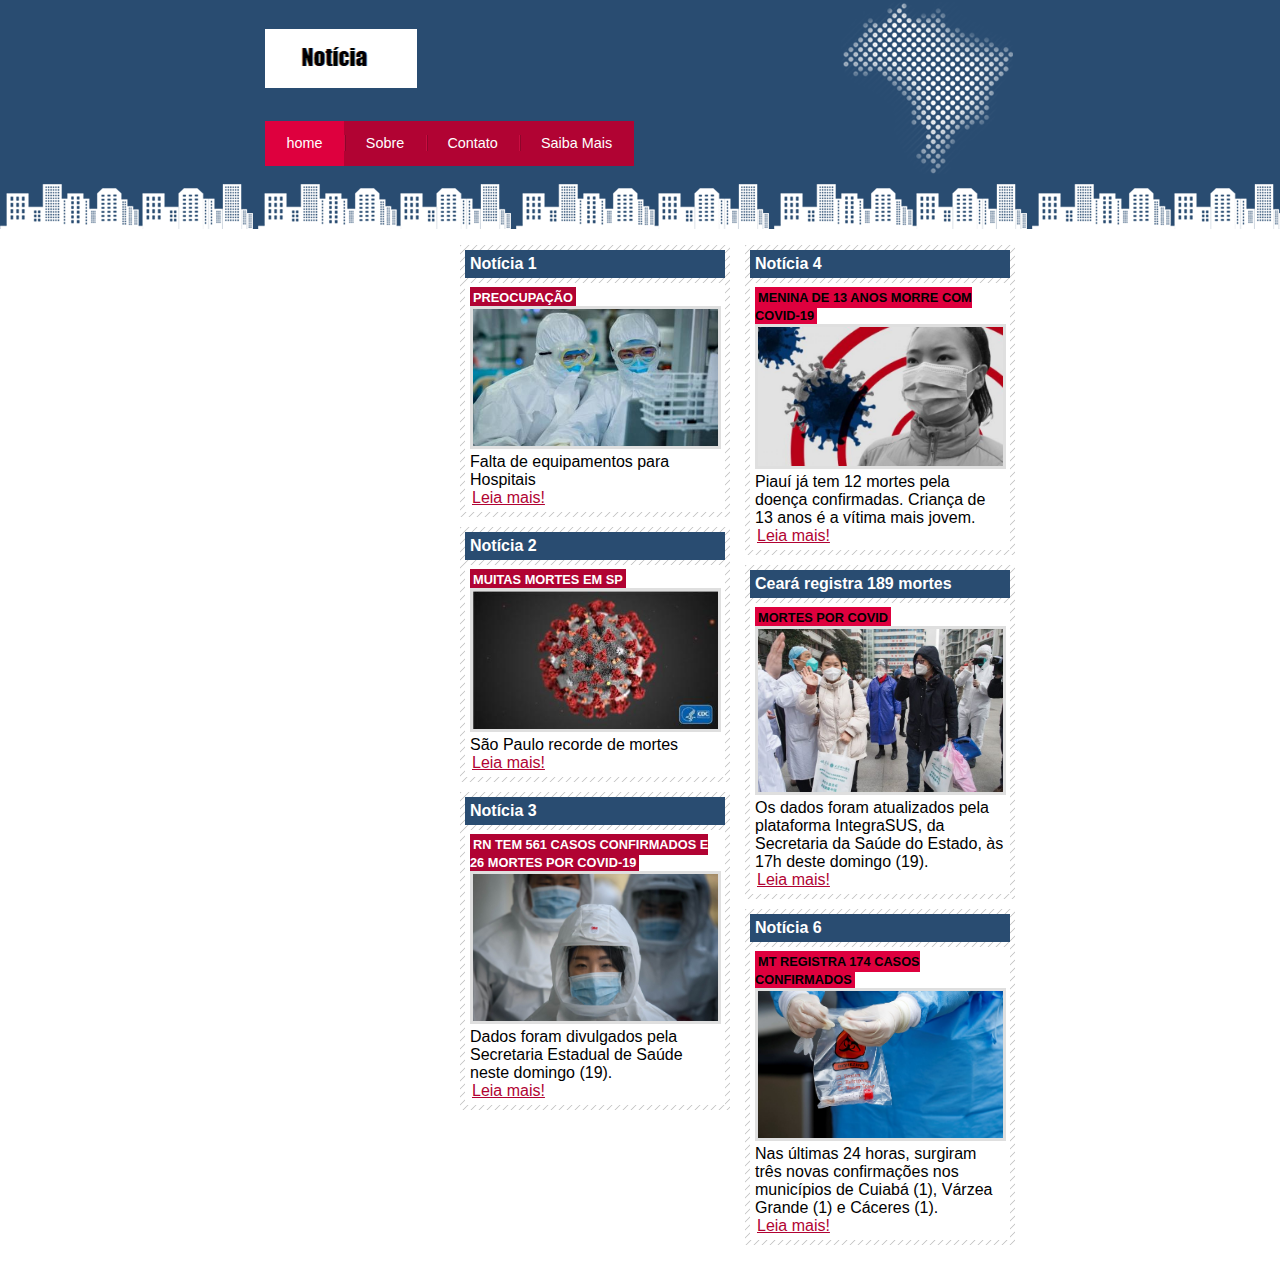
<file: index.html>
<!DOCTYPE html>
<html>
	<head>
		<title>Notícias sobre Covid</title>
		<meta charset="utf-8">

		<!-- Estilo customizado -->
		<link rel="stylesheet" type="text/css" href="css/estilo.css">

	</head>

	<body class="home">

		<!-- Início container -->
		<div id="container">

			<!-- Início topo -->
			<div id="topo">
				<h1 class="logo">Notícias</h1>
				<ul id="navegacao">
					<li class="primeiro">
						<a id="home" href="index.html">home</a>
					</li>
					<li>
						<a id="brasil" href="sobre.html">Sobre</a>
					</li>
					<li>
						<a id="internacional" href="contato.html">Contato</a>
					</li>
					<li>
						<a id="economia" href="saibamais.html">Saiba Mais</a>
					</li>
				</ul>
			</div><!-- fim /topo -->

			<!-- Início conteudo -->
			<div id="conteudo">

				<div id="primario">
					
					<div class="caixa destaque">
						<h2>Notícia 1</h2>
						<div class="caixa-conteudo">

							<h3>Preocupação</h3>
							<img class="imagem-principal" src="imagens/covidMedicos.jpg" width="100%">
							<p>
								Falta de equipamentos para Hospitais	
							</p>
							<a href="noticia1.html">Leia mais!</a>

						</div>
					</div>

					<div class="caixa destaque">
						<h2>Notícia 2</h2>
						<div class="caixa-conteudo">

							<h3>Muitas mortes em SP</h3>
							<img class="imagem-principal" src="imagens/covid19.jpg" width="100%">
							<p>
		                      São Paulo recorde de mortes
							</p>
							<a href="noticia2.html">Leia mais!</a>

						</div>
					</div>

					<div class="caixa destaque">
						<h2>Notícia 3</h2>
						<div class="caixa-conteudo">

							<h3>RN tem 561 casos confirmados e 26 mortes por Covid-19</h3>
							<img class="imagem-principal" src="imagens/covidMedicos2.jpg" width="100%">
							<p>
								Dados foram divulgados pela Secretaria Estadual de Saúde neste domingo (19).
							</p>
							<a href="noticia3.html">Leia mais!</a>

						</div>
					</div>


				</div>

				<div id="secundario">
					
					<div class="caixa entrevista">
						<h2>Notícia 4</h2>
						<div class="caixa-conteudo">
							
							<h3>Menina de 13 anos morre com Covid-19</h3>
							<img class="imagem-principal" src="imagens/covidMascaras.jpg" width="100%">
							<p>
								Piauí já tem 12 mortes pela doença confirmadas. Criança de 13 anos é a vítima mais jovem.
							</p>
							<a href="noticia4.html">Leia mais!</a>

						</div>
					</div>

					<div class="caixa entrevista">
						<h2>Ceará registra 189 mortes</h2>
						<div class="caixa-conteudo">
							
							<h3>Mortes por covid</h3>
							<img class="imagem-principal" src="imagens/aglomeracao.jpg" width="100%">
							<p>
								Os dados foram atualizados pela plataforma IntegraSUS, da Secretaria da Saúde do Estado, às 17h deste domingo (19).
							</p>
							<a href="noticia5.html">Leia mais!</a>

						</div>
					</div>

					<div class="caixa entrevista">
						<h2>Notícia 6</h2>
						<div class="caixa-conteudo">
							
							<h3>MT registra 174 casos confirmados</h3>
							<img class="imagem-principal" src="imagens/covid.jpg" width="100%">
							<p>
								Nas últimas 24 horas, surgiram três novas confirmações nos municípios de Cuiabá (1), Várzea Grande (1) e Cáceres (1).
							</p>
							<a href="noticia6.html">Leia mais!</a>

						</div>
					</div>

			

				</div>
				
				
			</div><!-- fim /conteudo -->

		</div><!-- fim /container -->



	</body>

</html>
</file>
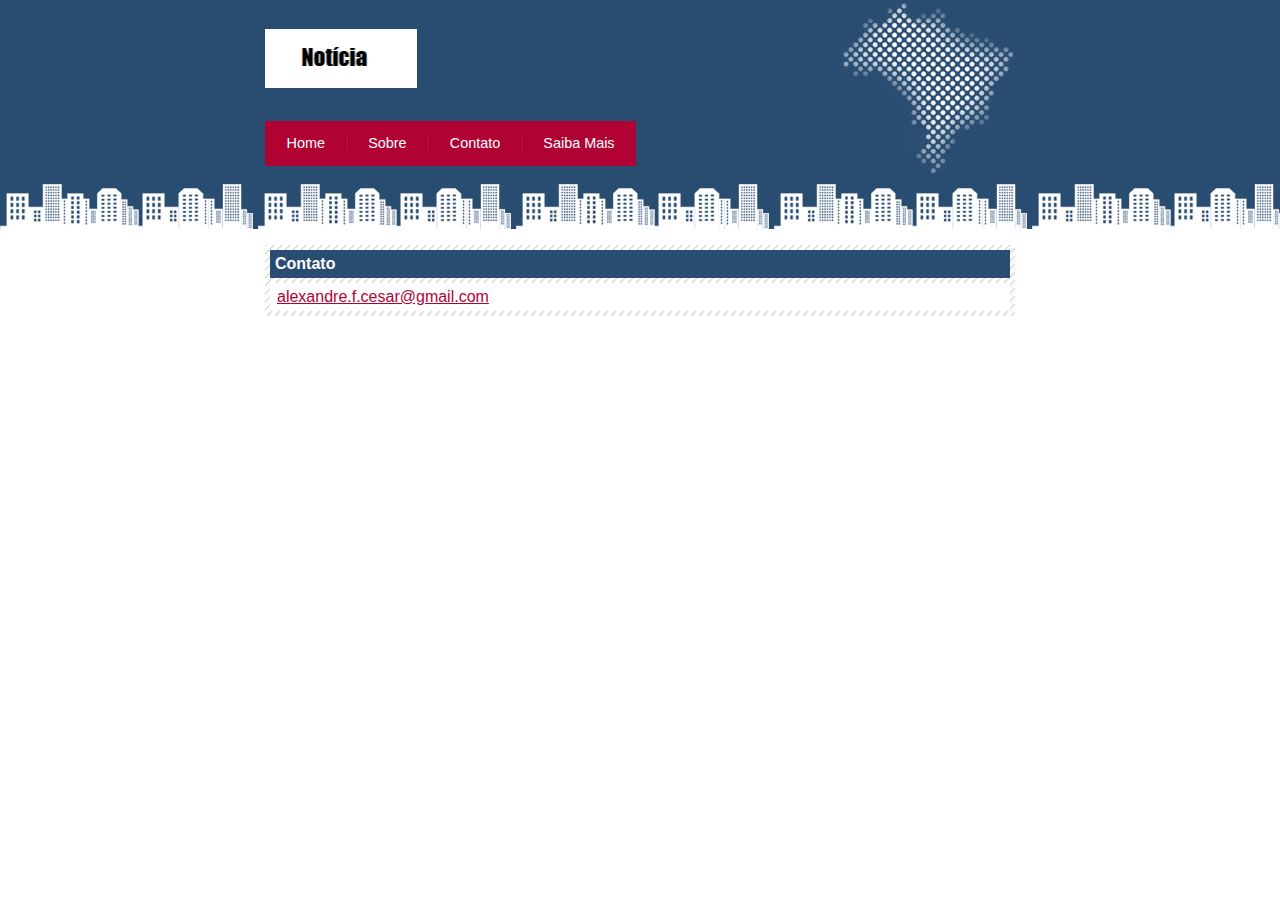
<file: contato.html>
<!DOCTYPE html>
<html>
	<head>
		<title>Notícias</title>
		<meta charset="utf-8">

		<!-- Estilo customizado -->
		<link rel="stylesheet" type="text/css" href="css/estilo.css">

	</head>

	<body id="uma-coluna" class="fotos">

		<!-- Início container -->
		<div id="container">

			<!-- Início topo -->
			<div id="topo">
				<h1 class="logo">Contato</h1>
				<ul id="navegacao">
					<li class="primeiro">
						<a id="home" href="index.html">Home</a>
					</li>
					<li>
						<a id="brasil" href="sobre.html">Sobre</a>
					</li>
					<li>
						<a id="internacional" href="contato.html">Contato</a>
					</li>
					<li>
						<a id="economia" href="saibamais.html">Saiba Mais</a>
					</li>
				</ul>
			</div><!-- fim /topo -->

			<!-- Início conteudo -->
			<div id="conteudo">

				<div id="primario">
					
					<div class="caixa destaque">
						<h2>Contato</h2>
						<div class="caixa-conteudo">
					
							<a href="">alexandre.f.cesar@gmail.com</a>

						</div>
					</div>

				</div>
				
			</div><!-- fim /conteudo -->

		</div><!-- fim /container -->


	</body>

</html>
</file>
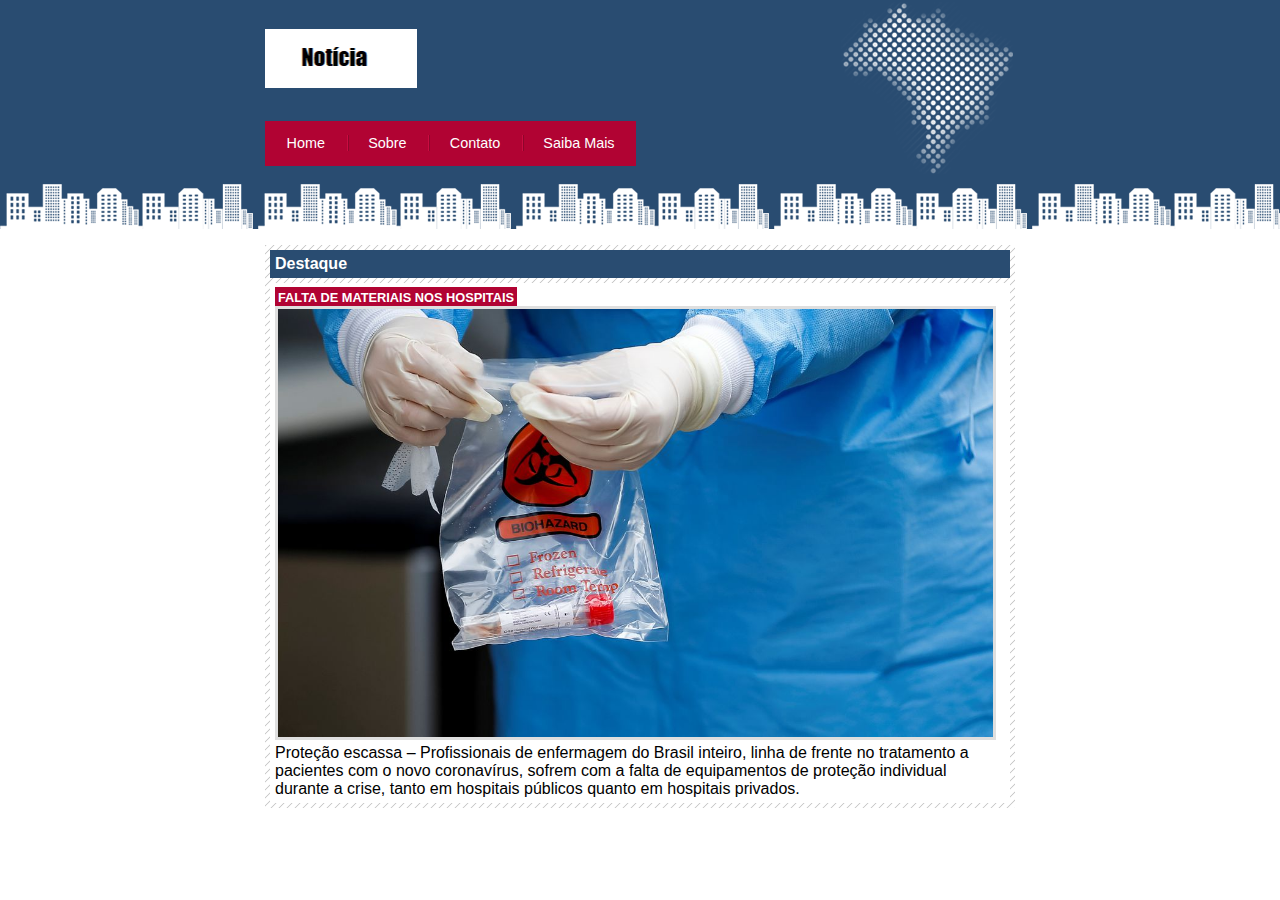
<file: noticia1.html>
<!DOCTYPE html>
<html>
	<head>
		<title>Notícias</title>
		<meta charset="utf-8">

		<!-- Estilo customizado -->
		<link rel="stylesheet" type="text/css" href="css/estilo.css">

	</head>

	<body id="uma-coluna" class="fotos">

		<!-- Início container -->
		<div id="container">

			<!-- Início topo -->
			<div id="topo">
				<h1 class="logo">Notícias cidade</h1>
				<ul id="navegacao">
					<li class="primeiro">
						<a id="home" href="index.html">Home</a>
					</li>
					<li>
						<a id="brasil" href="sobre.html">Sobre</a>
					</li>
					<li>
						<a id="internacional" href="contato.html">Contato</a>
					</li>
					<li>
						<a id="economia" href="saibamais.html">Saiba Mais</a>
					</li>
				</ul>
			</div><!-- fim /topo -->

			<!-- Início conteudo -->
			<div id="conteudo">

				<div id="primario">
					
					<div class="caixa destaque">
						<h2>Destaque</h2>
						<div class="caixa-conteudo">

							<h3>Falta de materiais nos hospitais</h3>
							<img class="imagem-principal" src="imagens/covid.jpg" width="100%">
							<p>
								Proteção escassa – Profissionais de enfermagem do Brasil inteiro, linha de frente no tratamento a pacientes com o novo coronavírus, sofrem com a falta de equipamentos de proteção individual durante a crise, tanto em hospitais públicos quanto em hospitais privados.
							</p>
						

						</div>
					</div>

				</div>
				
			</div><!-- fim /conteudo -->

		</div><!-- fim /container -->


	</body>

</html>
</file>
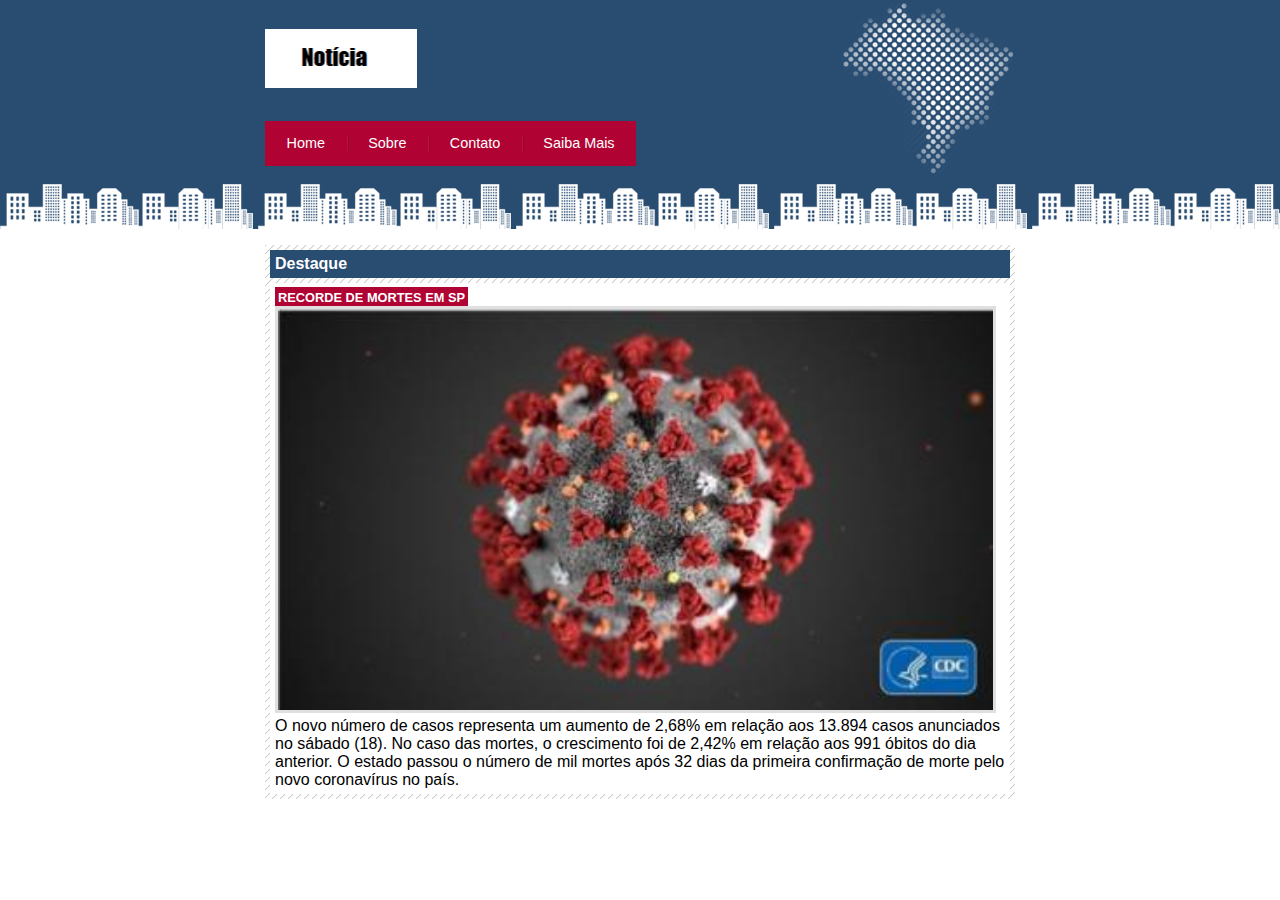
<file: noticia2.html>
<!DOCTYPE html>
<html>
	<head>
		<title>Notícias</title>
		<meta charset="utf-8">

		<!-- Estilo customizado -->
		<link rel="stylesheet" type="text/css" href="css/estilo.css">

	</head>

	<body id="uma-coluna" class="fotos">

		<!-- Início container -->
		<div id="container">

			<!-- Início topo -->
			<div id="topo">
				<h1 class="logo">Notícias cidade</h1>
				<ul id="navegacao">
					<li class="primeiro">
						<a id="home" href="index.html">Home</a>
					</li>
					<li>
						<a id="brasil" href="sobre.html">Sobre</a>
					</li>
					<li>
						<a id="internacional" href="contato.html">Contato</a>
					</li>
					<li>
						<a id="economia" href="saibamais.html">Saiba Mais</a>
					</li>
				</ul>
			</div><!-- fim /topo -->

			<!-- Início conteudo -->
			<div id="conteudo">

				<div id="primario">
					
					<div class="caixa destaque">
						<h2>Destaque</h2>
						<div class="caixa-conteudo">

							<h3>Recorde de mortes em SP</h3>
							<img class="imagem-principal" src="imagens/covid19.jpg" width="100%">
							<p>
								O novo número de casos representa um aumento de 2,68% em relação aos 13.894 casos anunciados no sábado (18). No caso das mortes, o crescimento foi de 2,42% em relação aos 991 óbitos do dia anterior. O estado passou o número de mil mortes após 32 dias da primeira confirmação de morte pelo novo coronavírus no país.
							</p>
						

						</div>
					</div>

				</div>
				
			</div><!-- fim /conteudo -->

		</div><!-- fim /container -->


	</body>

</html>
</file>
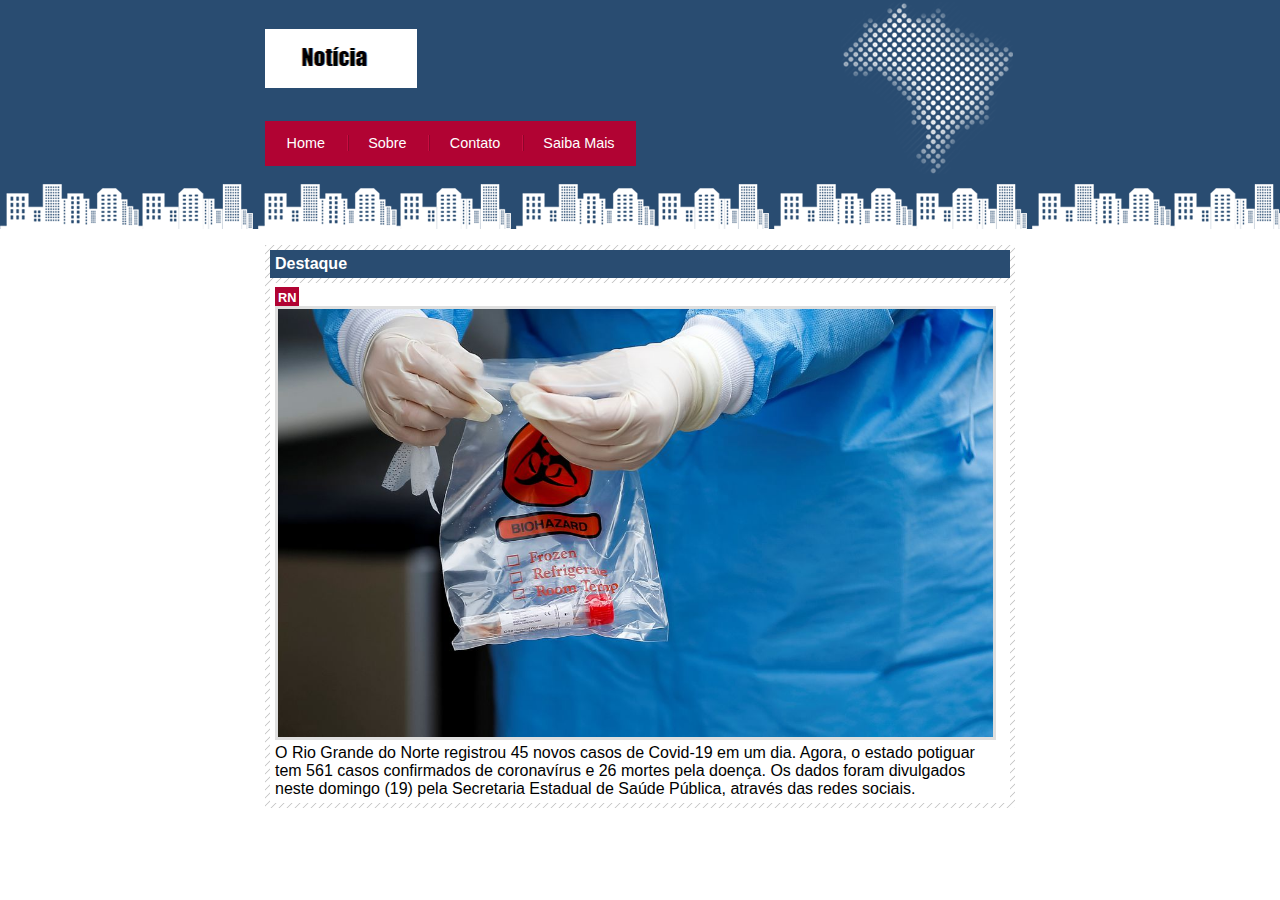
<file: noticia3.html>
<!DOCTYPE html>
<html>
	<head>
		<title>Notícias</title>
		<meta charset="utf-8">

		<!-- Estilo customizado -->
		<link rel="stylesheet" type="text/css" href="css/estilo.css">

	</head>

	<body id="uma-coluna" class="fotos">

		<!-- Início container -->
		<div id="container">

			<!-- Início topo -->
			<div id="topo">
				<h1 class="logo">Notícias cidade</h1>
				<ul id="navegacao">
					<li class="primeiro">
						<a id="home" href="index.html">Home</a>
					</li>
					<li>
						<a id="brasil" href="sobre.html">Sobre</a>
					</li>
					<li>
						<a id="internacional" href="contato.html">Contato</a>
					</li>
					<li>
						<a id="economia" href="saibamais.html">Saiba Mais</a>
					</li>
				</ul>
			</div><!-- fim /topo -->

			<!-- Início conteudo -->
			<div id="conteudo">

				<div id="primario">
					
					<div class="caixa destaque">
						<h2>Destaque</h2>
						<div class="caixa-conteudo">

							<h3>RN</h3>
							<img class="imagem-principal" src="imagens/covid.jpg" width="100%">
							<p>
								O Rio Grande do Norte registrou 45 novos casos de Covid-19 em um dia. Agora, o estado potiguar tem 561 casos confirmados de coronavírus e 26 mortes pela doença. Os dados foram divulgados neste domingo (19) pela Secretaria Estadual de Saúde Pública, através das redes sociais.
							</p>
						

						</div>
					</div>

				</div>
				
			</div><!-- fim /conteudo -->

		</div><!-- fim /container -->


	</body>

</html>
</file>
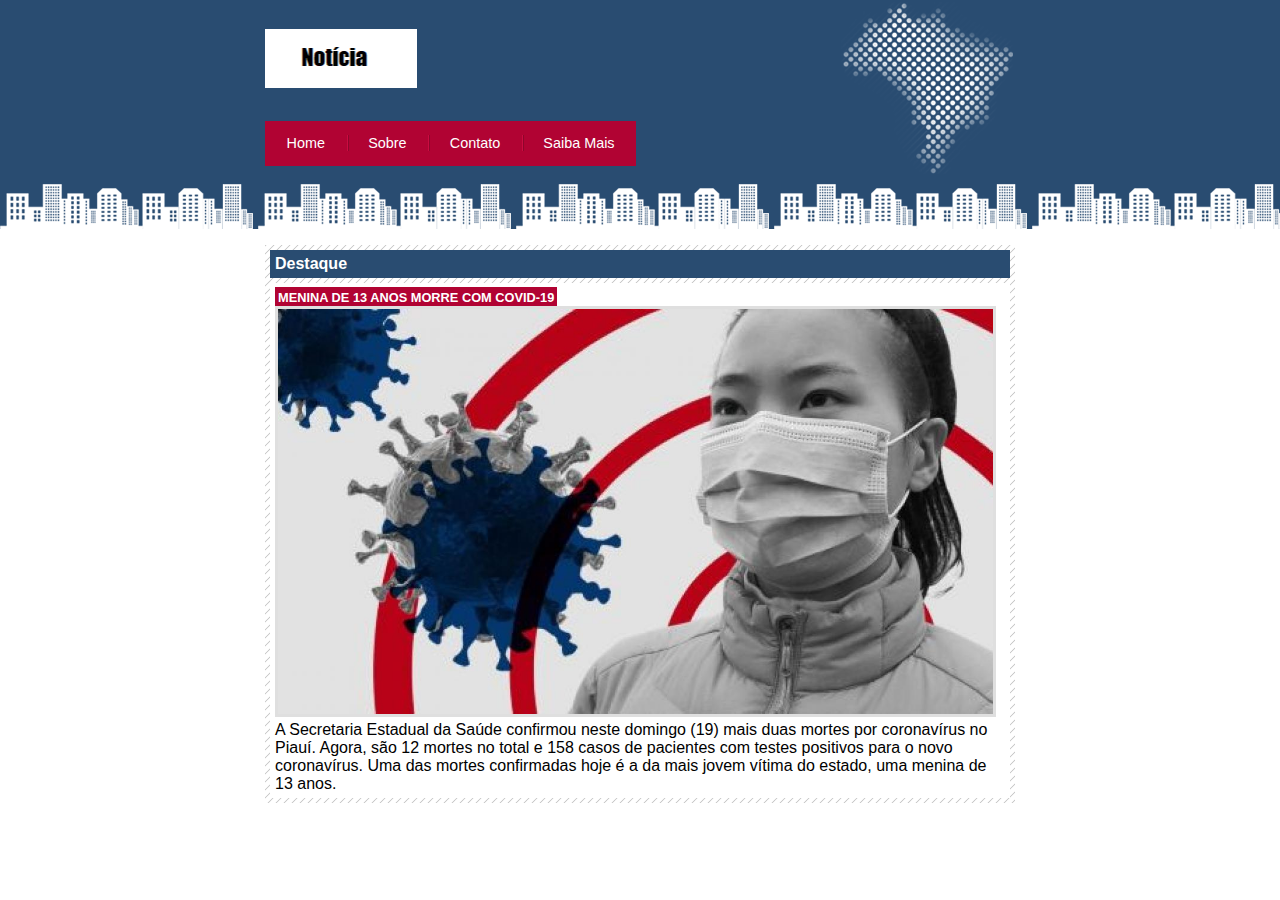
<file: noticia4.html>
<!DOCTYPE html>
<html>
	<head>
		<title>Notícias</title>
		<meta charset="utf-8">

		<!-- Estilo customizado -->
		<link rel="stylesheet" type="text/css" href="css/estilo.css">

	</head>

	<body id="uma-coluna" class="fotos">

		<!-- Início container -->
		<div id="container">

			<!-- Início topo -->
			<div id="topo">
				<h1 class="logo">Notícias</h1>
				<ul id="navegacao">
					<li class="primeiro">
						<a id="home" href="index.html">Home</a>
					</li>
					<li>
						<a id="brasil" href="sobre.html">Sobre</a>
					</li>
					<li>
						<a id="internacional" href="contato.html">Contato</a>
					</li>
					<li>
						<a id="economia" href="saibamais.html">Saiba Mais</a>
					</li>
				</ul>
			</div><!-- fim /topo -->

			<!-- Início conteudo -->
			<div id="conteudo">

				<div id="primario">
					
					<div class="caixa destaque">
						<h2>Destaque</h2>
						<div class="caixa-conteudo">

							<h3>Menina de 13 anos morre com Covid-19</h3>
							<img class="imagem-principal" src="imagens/covidMascaras.jpg" width="100%">
							<p>
								A Secretaria Estadual da Saúde confirmou neste domingo (19) mais duas mortes por coronavírus no Piauí. Agora, são 12 mortes no total e 158 casos de pacientes com testes positivos para o novo coronavírus. Uma das mortes confirmadas hoje é a da mais jovem vítima do estado, uma menina de 13 anos.
							</p>
						

						</div>
					</div>

				</div>
				
			</div><!-- fim /conteudo -->

		</div><!-- fim /container -->


	</body>

</html>
</file>
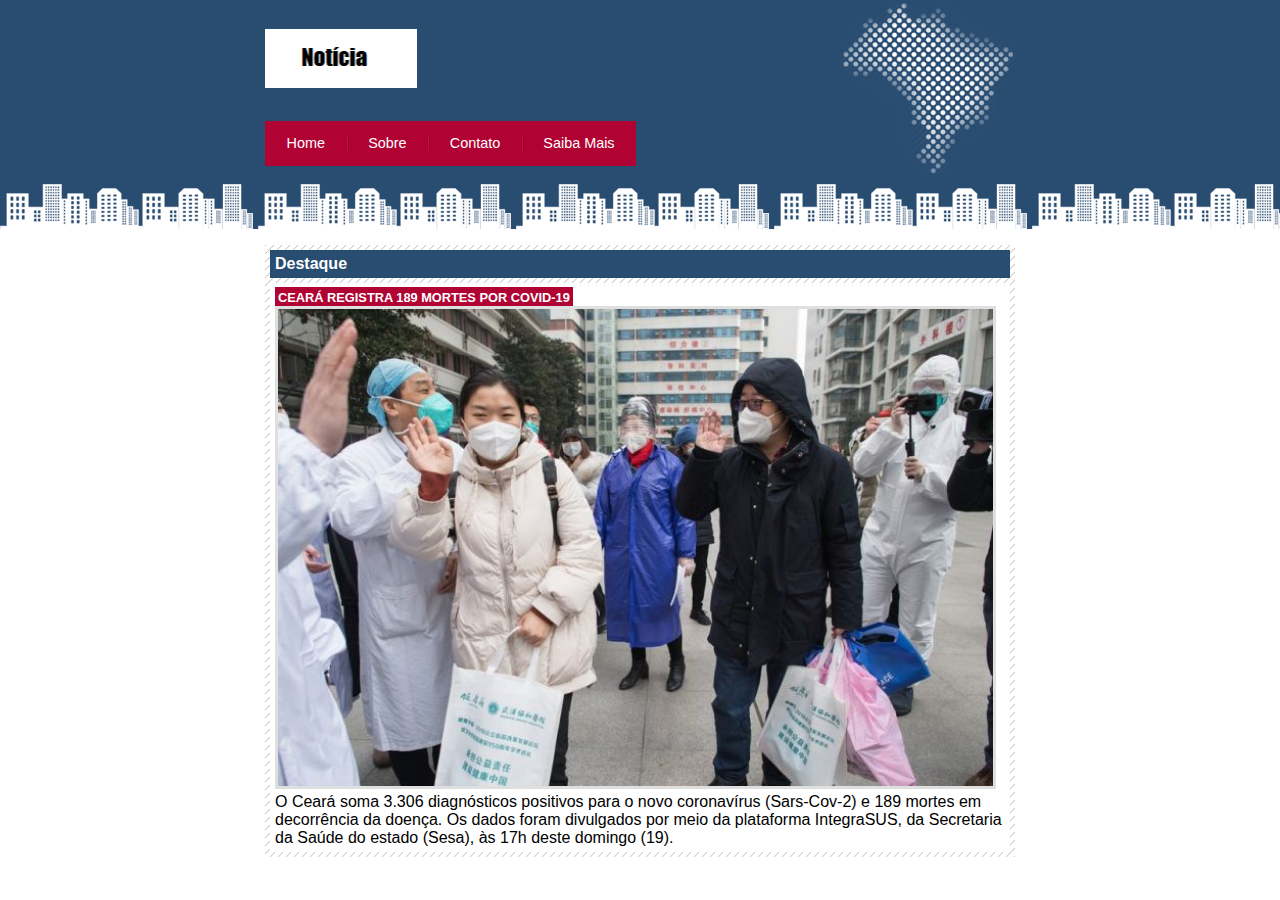
<file: noticia5.html>
<!DOCTYPE html>
<html>
	<head>
		<title>Notícias</title>
		<meta charset="utf-8">

		<!-- Estilo customizado -->
		<link rel="stylesheet" type="text/css" href="css/estilo.css">

	</head>

	<body id="uma-coluna" class="fotos">

		<!-- Início container -->
		<div id="container">

			<!-- Início topo -->
			<div id="topo">
				<h1 class="logo">Notícias cidade</h1>
				<ul id="navegacao">
					<li class="primeiro">
						<a id="home" href="index.html">Home</a>
					</li>
					<li>
						<a id="brasil" href="sobre.html">Sobre</a>
					</li>
					<li>
						<a id="internacional" href="contato.html">Contato</a>
					</li>
					<li>
						<a id="economia" href="saibamais.html">Saiba Mais</a>
					</li>
				</ul>
			</div><!-- fim /topo -->

			<!-- Início conteudo -->
			<div id="conteudo">

				<div id="primario">
					
					<div class="caixa destaque">
						<h2>Destaque</h2>
						<div class="caixa-conteudo">

							<h3>Ceará registra 189 mortes por Covid-19 </h3>
							<img class="imagem-principal" src="imagens/aglomeracao.jpg" width="100%">
							<p>
								O Ceará soma 3.306 diagnósticos positivos para o novo coronavírus (Sars-Cov-2) e 189 mortes em decorrência da doença. Os dados foram divulgados por meio da plataforma IntegraSUS, da Secretaria da Saúde do estado (Sesa), às 17h deste domingo (19).
							</p>
						

						</div>
					</div>

				</div>
				
			</div><!-- fim /conteudo -->

		</div><!-- fim /container -->


	</body>

</html>
</file>
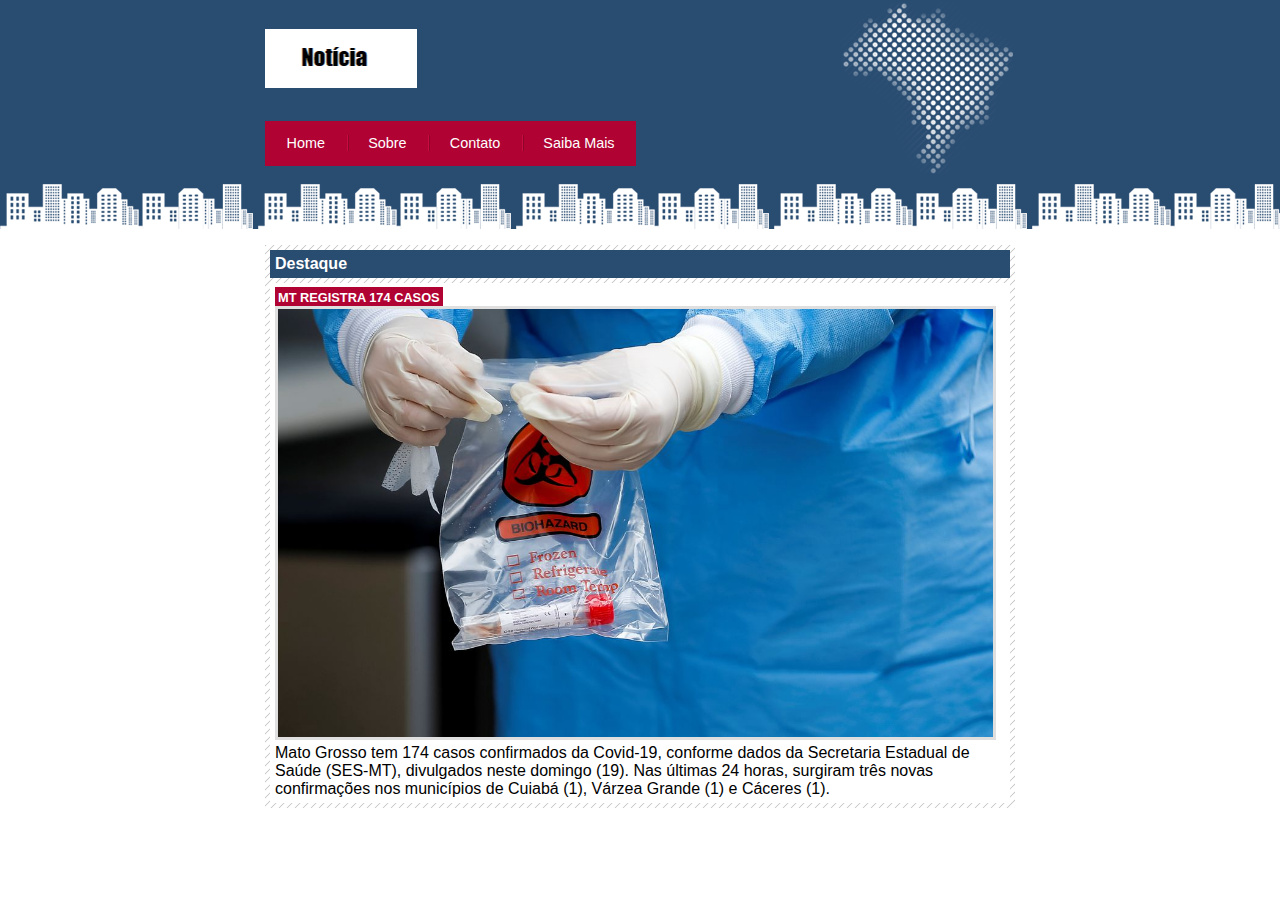
<file: noticia6.html>
<!DOCTYPE html>
<html>
	<head>
		<title>Notícias</title>
		<meta charset="utf-8">

		<!-- Estilo customizado -->
		<link rel="stylesheet" type="text/css" href="css/estilo.css">

	</head>

	<body id="uma-coluna" class="fotos">

		<!-- Início container -->
		<div id="container">

			<!-- Início topo -->
			<div id="topo">
				<h1 class="logo">Notícias</h1>
				<ul id="navegacao">
					<li class="primeiro">
						<a id="home" href="index.html">Home</a>
					</li>
					<li>
						<a id="brasil" href="sobre.html">Sobre</a>
					</li>
					<li>
						<a id="internacional" href="contato.html">Contato</a>
					</li>
					<li>
						<a id="economia" href="saibamais.html">Saiba Mais</a>
					</li>
				</ul>
			</div><!-- fim /topo -->

			<!-- Início conteudo -->
			<div id="conteudo">

				<div id="primario">
					
					<div class="caixa destaque">
						<h2>Destaque</h2>
						<div class="caixa-conteudo">

							<h3>MT registra 174 casos </h3>
							<img class="imagem-principal" src="imagens/covid.jpg" width="100%">
							<p>
								Mato Grosso tem 174 casos confirmados da Covid-19, conforme dados da Secretaria Estadual de Saúde (SES-MT), divulgados neste domingo (19). Nas últimas 24 horas, surgiram três novas confirmações nos municípios de Cuiabá (1), Várzea Grande (1) e Cáceres (1).
							</p>
						

						</div>
					</div>

				</div>
				
			</div><!-- fim /conteudo -->

		</div><!-- fim /container -->


	</body>

</html>
</file>
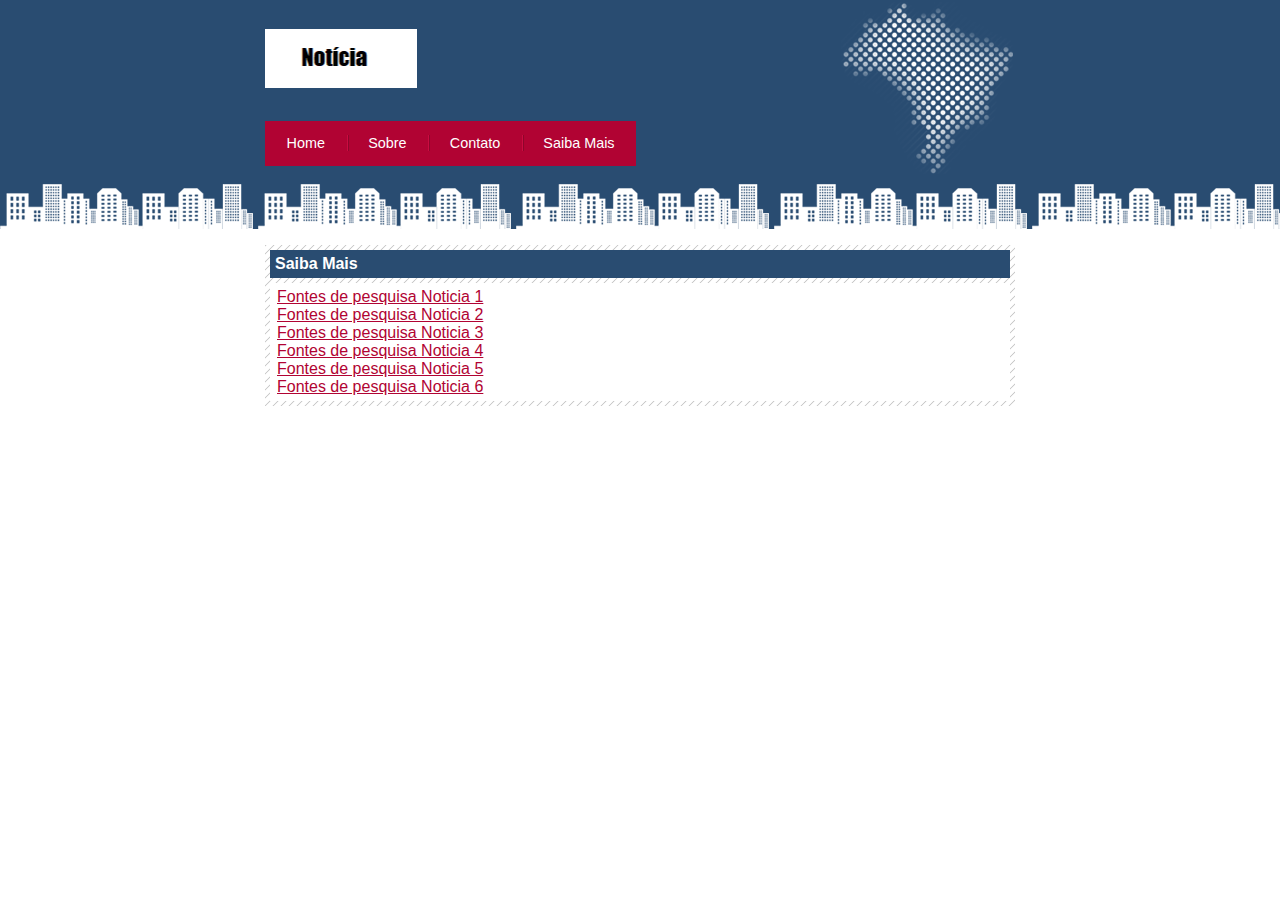
<file: saibamais.html>
<!DOCTYPE html>
<html>
	<head>
		<title>Notícias</title>
		<meta charset="utf-8">

		<!-- Estilo customizado -->
		<link rel="stylesheet" type="text/css" href="css/estilo.css">

	</head>

	<body id="uma-coluna" class="fotos">

		<!-- Início container -->
		<div id="container">

			<!-- Início topo -->
			<div id="topo">
				<h1 class="logo">Saiba Mais</h1>
				<ul id="navegacao">
					<li class="primeiro">
						<a id="home" href="index.html">Home</a>
					</li>
					<li>
						<a id="brasil" href="sobre.html">Sobre</a>
					</li>
					<li>
						<a id="internacional" href="contato.html">Contato</a>
					</li>
					<li>
						<a id="economia" href="saibamais.html">Saiba Mais</a>
					</li>
				</ul>
			</div><!-- fim /topo -->

			<!-- Início conteudo -->
			<div id="conteudo">

				<div id="primario">
					
					<div class="caixa destaque">
						<h2>Saiba Mais</h2>
						<div class="caixa-conteudo">
					
							<a href="http://www.cofen.gov.br/enfermeiras-sao-expostas-ao-coronavirus-por-falta-de-equipamentos_78319.html">Fontes de pesquisa Noticia 1</a>
							<br>
							<a href="https://g1.globo.com/sp/sao-paulo/noticia/2020/04/19/sao-paulo-ultrapassa-mil-mortes-causadas-pela-covid-19.ghtml">Fontes de pesquisa Noticia 2</a>
							<br>
							<a href="https://g1.globo.com/rn/rio-grande-do-norte/noticia/2020/04/19/rn-tem-561-casos-confirmados-e-26-mortes-por-covid-19.ghtml">Fontes de pesquisa Noticia 3</a>
							<br>
							<a href="http://www.cofen.gov.br/enfermeiras-sao-expostas-ao-coronavirus-por-falta-de-equipamentos_78319.html">Fontes de pesquisa Noticia 4</a>
							<br>
							<a href="https://g1.globo.com/ce/ceara/noticia/2020/04/19/casos-de-covid-19-no-ceara-em-19-de-abril.ghtml">Fontes de pesquisa Noticia 5</a>
							<br>
							<a href="https://g1.globo.com/mt/mato-grosso/noticia/2020/04/19/mt-registra-174-casos-confirmados-da-covid-19-em-22-municipios.ghtml">Fontes de pesquisa Noticia 6</a>

						</div>
					</div>

				</div>
				
			</div><!-- fim /conteudo -->

		</div><!-- fim /container -->


	</body>

</html>
</file>
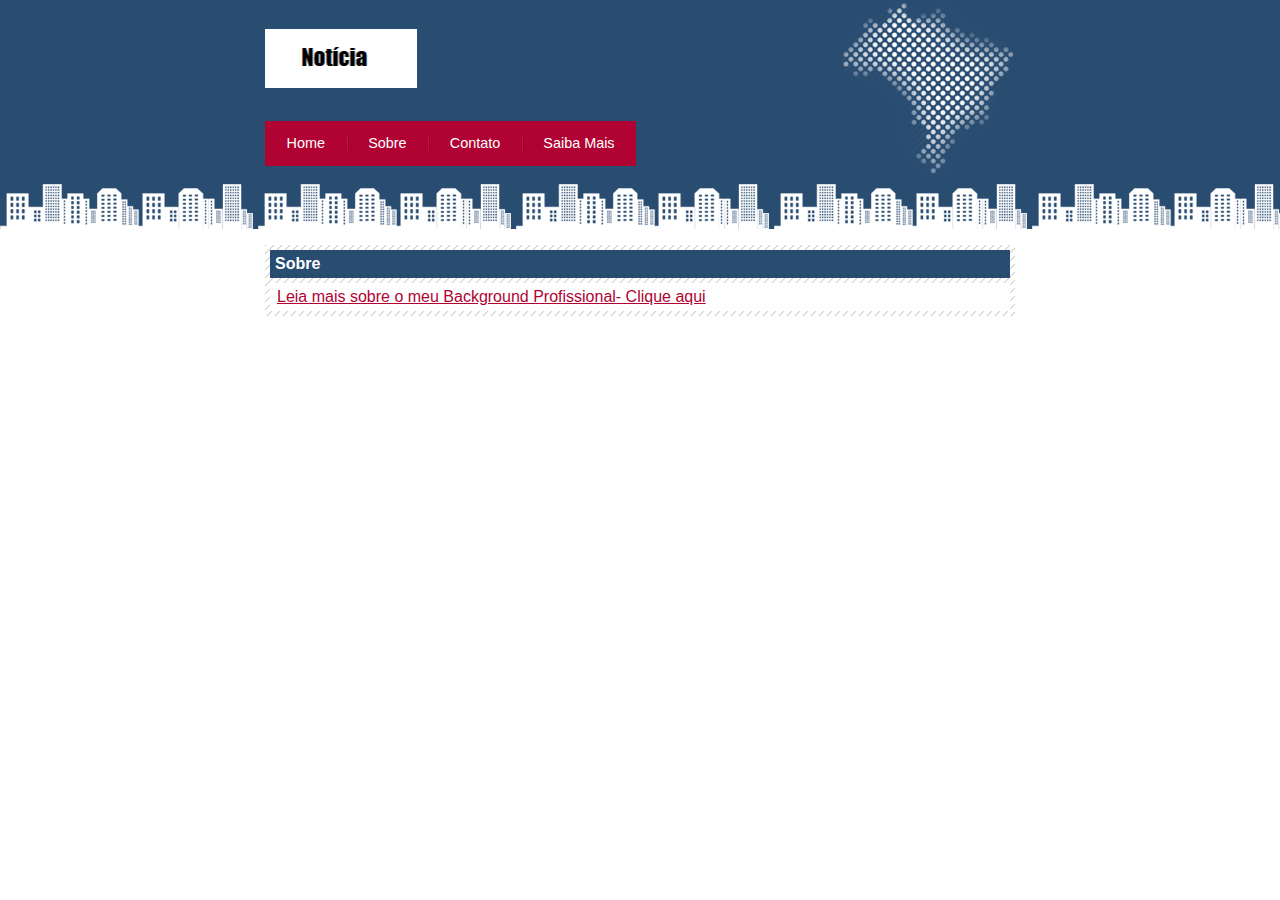
<file: sobre.html>
<!DOCTYPE html>
<html>
	<head>
		<title>Notícias</title>
		<meta charset="utf-8">

		<!-- Estilo customizado -->
		<link rel="stylesheet" type="text/css" href="css/estilo.css">

	</head>

	<body id="uma-coluna" class="fotos">

		<!-- Início container -->
		<div id="container">

			<!-- Início topo -->
			<div id="topo">
				<h1 class="logo">Sobre</h1>
				<ul id="navegacao">
					<li class="primeiro">
						<a id="home" href="index.html">Home</a>
					</li>
					<li>
						<a id="brasil" href="sobre.html">Sobre</a>
					</li>
					<li>
						<a id="internacional" href="contato.html">Contato</a>
					</li>
					<li>
						<a id="economia" href="saibamais.html">Saiba Mais</a>
					</li>
				</ul>
			</div><!-- fim /topo -->

			<!-- Início conteudo -->
			<div id="conteudo">

				<div id="primario">
					
					<div class="caixa destaque">
						<h2>Sobre</h2>
						<div class="caixa-conteudo">
					
							<a href="https://www.linkedin.com/in/alexandre-freitas-cesar-773702174">Leia mais sobre o meu Background Profissional- Clique aqui</a>

						</div>
					</div>

				</div>
				
			</div><!-- fim /conteudo -->

		</div><!-- fim /container -->


	</body>

</html>
</file>
<file: css/estilo.css>
* {
	margin:0;
	padding:0;
}

body{
	font-family: "Trebuchet MS", Helvetica, sans-serif;
	background: #fff url(../imagens/fundo.png) repeat-x;
}

#container {
	width: 750px;
	margin: 0 auto;
}

#topo {
	height: 150px;
	background: url(../imagens/detalhe-topo.png) no-repeat right top;
	padding-top: 25px;
}

.logo {
	width: 152px;
	height: 66px;
	background: url(../imagens/logo.png) no-repeat center;
	text-indent: -3000px;
}

/*navegação
*/
a:link, a:visited {
	color: #b10333;
	padding: 2px;
}

a:hover {
	color: #e50040;
}

ul {
	margin: 0;
	padding: 0;
	list-style: none;
}

#topo ul {
	margin-top: 30px;
	background: #b10333;
	float: left;
}

#topo ul li {
	float: left;
}

#topo ul a {
	font-size: 0.9em;
	display: block;
	padding: 0.5em 1.5em;
	line-height: 2.1em;
	text-decoration: none;
	color: #fff;
	background: url(../imagens/divisor.png) no-repeat left center;
}

#topo ul .primeiro a {
	background: none;
}

#topo ul a:hover {
	color: #69001d;
}

body.home #navegacao a#home,
body.brasil #navegacao a#brasil, 
body.internacional #navegacao a#internacional,
body.fotos #navegacao a#fotos 
{
	color: #fff;
	background: #de003e;
	cursor: text;
}


#conteudo {
	margin-top: 60px;
	background: #f5f5f5;
}

#lateral {
	width: 180px;
	float: left;
	margin: 0 0 20px -750px;
}

#primario {
	width: 270px;
	float: left;
	margin: 0 0 20px 195px ;
}

#duas-colunas #primario {
	width: 555px;
}

#uma-coluna #primario {
	width: 750px;
	margin: 0 0 20px 0;
}

#secundario {
	width: 270px;
	float: left;
	margin: 0 0 20px 15px;
}


.caixa {
	margin: 10px 0;
	padding: 5px;
	background: #f3f3f3 url(../imagens/fundo-caixa.png);
}

h2 {
	font-size: 1em;
	background: #294c71;
	color: #fff;
	padding: 5px;
}

.caixa-conteudo {
	background: #fff;
	padding: 5px;
	margin-top: 5px;
}


#lateral ul a {
	font-size: 0.9em;
	padding: 3px;
	display: block;
	line-height: 30px;
	color: #000;
	text-decoration: none;
	border-bottom: 1px solid #f3f3f3;
}

#lateral ul a:hover {
	background: #f9f9f9 url(../imagens/marcador.png) no-repeat left center;
	padding-left: 20px;
	color: #a1a1a1;
}


label {
	display: block; 
	cursor: pointer;
}

input {
	padding: 5px;
	width: 125px;
	font-size: 0.9em;
	background-color: #fff;
}

input.submit {
	width: 80px;
	color: #fff;
	background-color: #b10333;
	border: 2px solid #870529;
}

/*Formatando imagens*/
img.imagem-principal {
	width: 98%;
	border: 3px solid #dfdfdf;
}

/* Formatando cabeçalhos */
h3 {
	text-transform: uppercase;
	display: inline;
	font-size: 0.8em;
	padding: 3px;
}

.destaque h3 {
	background: #b10333;
	color: #fff;
}

.entrevista h3 {
	background: #de003e;
}

/*Formatando lista de notícias*/
#lista-noticias li {
	padding: 2px;
	border-bottom: 1px solid #ccc; 
	height: 62px;
}

#lista-noticias li a img {
	float: left;
	margin: 5px;
}

#lista-noticias li a {
	text-decoration: none;
}

#lista-noticias li a h3 {
	font-size: 0.8em;
	padding: 0;
	color: #3e7ab9;
}

#lista-noticias li a p {
	font-size: 0.7em;
	color: #000;
}

#lista-noticias li:hover {
	background: #eee;
	cursor: pointer;
}
</file>
